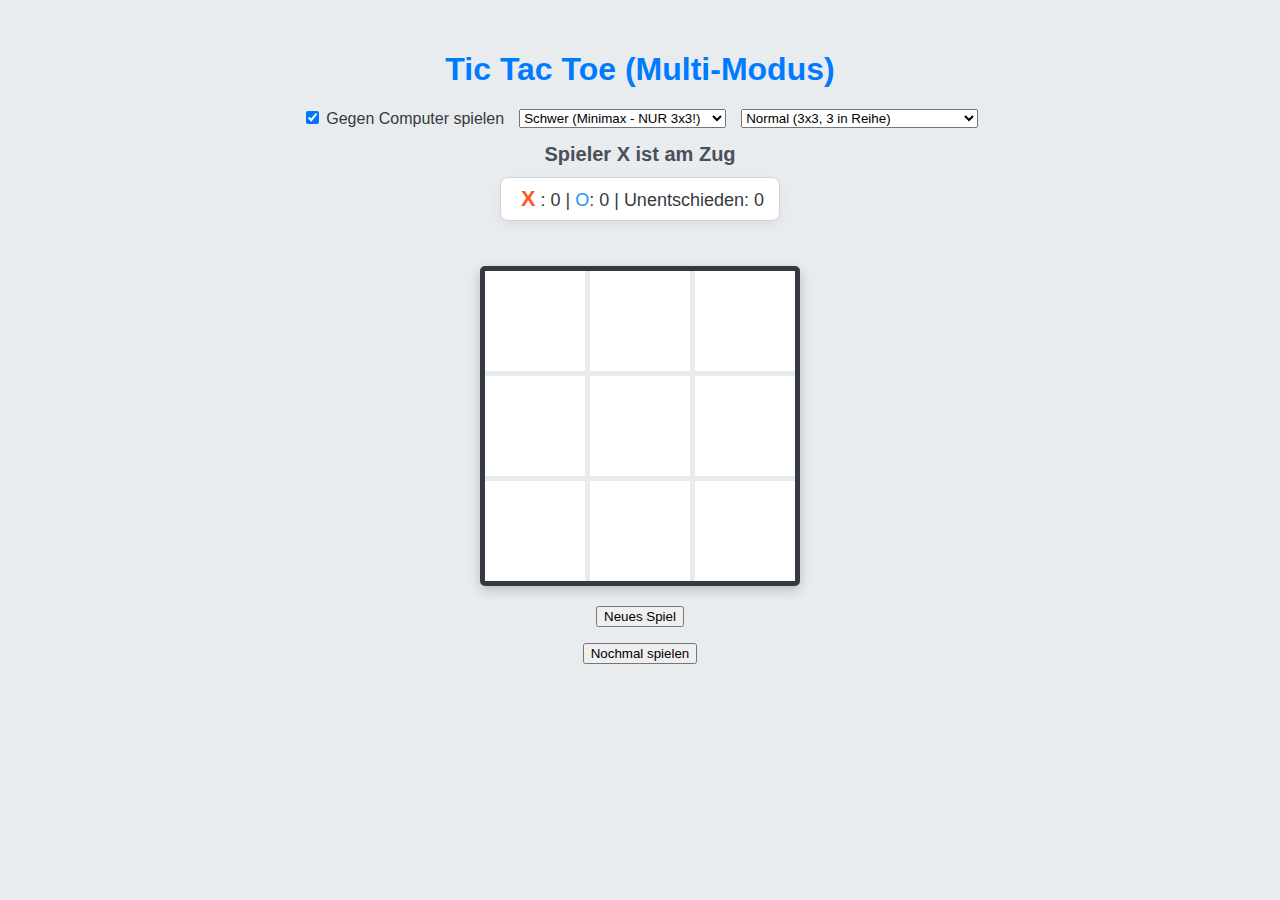
<file: index.html>
<!DOCTYPE html>
<html lang="de">
<head>
    <meta charset="UTF-8">
    <meta name="viewport" content="width=device-width, initial-scale=1.0">
    <title>Tic Tac Toe - Ultimate Multi-Modus</title>
    <link rel="stylesheet" href="style.css">
</head>
<body>
    <h1>Tic Tac Toe (Multi-Modus)</h1>
    
    <div id="steuerung">
        <label id="ki-label">
            <input type="checkbox" id="ki-modus" checked>
            Gegen Computer spielen
        </label>
        
        <select id="ki-schwierigkeit" aria-label="KI Schwierigkeit auswählen">
            <option value="hard">Schwer (Minimax - NUR 3x3!)</option>
            <option value="easy">Einfach (Zufällig - für alle Modi)</option>
        </select>

        <select id="spiel-modus" aria-label="Spielmodus auswählen">
            <option value="normal">Normal (3x3, 3 in Reihe)</option>
            <option value="gomoku">Gó-Moku (9x9, 5 in Reihe)</option>
            <option value="misere">Anti-TTT (3x3, Wer gewinnt, verliert)</option>
            <option value="blocker">Blocker (3x3, O muss X hindern)</option>
            <option value="zeitbombe">Zeitbombe (3x3, 5s pro Zug)</option>
            <option value="tausch">Tausch (3x3, Zufällige Marker)</option>
            <option value="entfernung">Entfernung (3x3, Keine Nachbarn)</option>
        </select>
    </div>

    <div id="timer-container">
        <span id="timer-label">Zeit: </span>
        <span id="timer-wert">05</span>
        <span id="timer-einheit">s</span>
    </div>

    <div id="status-nachricht"></div> 
    
    <div id="punktestand">
        <span id="label-x">X</span>: <span id="punkte-x">0</span> |
        <span id="label-o">O</span>: <span id="punkte-o">0</span> |
        <span>Unentschieden: <span id="punkte-unentschieden">0</span></span>
    </div>

    <div id="spielfeld"></div>

    <button id="neustart-button">Neues Spiel</button>

    <div id="modal" class="hidden">
        <div id="modal-content">
            <p id="modal-text"></p>
            <button id="modal-neustart">Nochmal spielen</button>
        </div>
    </div>
    
    <div id="toast-container"></div>

    <script src="script.js"></script>
</body>
</html>
</file>
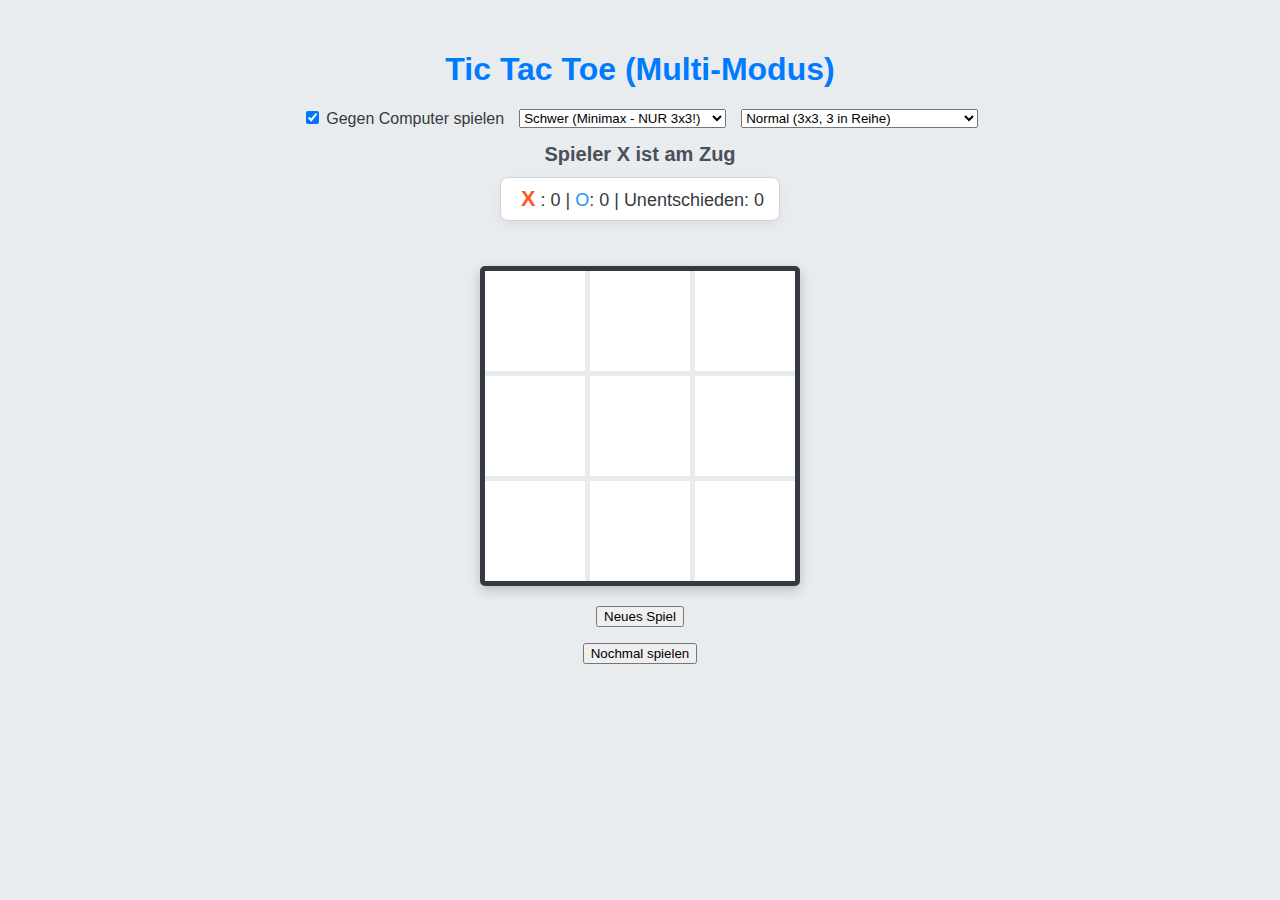
<file: tick.tac.to.html>
<!DOCTYPE html>
<html lang="de">
<head>
    <meta charset="UTF-8">
    <meta name="viewport" content="width=device-width, initial-scale=1.0">
    <title>Tic Tac Toe - Ultimate Multi-Modus</title>
    <link rel="stylesheet" href="style.css">
</head>
<body>
    <h1>Tic Tac Toe (Multi-Modus)</h1>
    
    <div id="steuerung">
        <label id="ki-label">
            <input type="checkbox" id="ki-modus" checked>
            Gegen Computer spielen
        </label>
        
        <select id="ki-schwierigkeit" aria-label="KI Schwierigkeit auswählen">
            <option value="hard">Schwer (Minimax - NUR 3x3!)</option>
            <option value="easy">Einfach (Zufällig - für alle Modi)</option>
        </select>

        <select id="spiel-modus" aria-label="Spielmodus auswählen">
            <option value="normal">Normal (3x3, 3 in Reihe)</option>
            <option value="gomoku">Gó-Moku (9x9, 5 in Reihe)</option>
            <option value="misere">Anti-TTT (3x3, Wer gewinnt, verliert)</option>
            <option value="blocker">Blocker (3x3, O muss X hindern)</option>
            <option value="zeitbombe">Zeitbombe (3x3, 5s pro Zug)</option>
            <option value="tausch">Tausch (3x3, Zufällige Marker)</option>
            <option value="entfernung">Entfernung (3x3, Keine Nachbarn)</option>
        </select>
    </div>

    <div id="timer-container">
        <span id="timer-label">Zeit: </span>
        <span id="timer-wert">05</span>
        <span id="timer-einheit">s</span>
    </div>

    <div id="status-nachricht"></div> 
    
    <div id="punktestand">
        <span id="label-x">X</span>: <span id="punkte-x">0</span> |
        <span id="label-o">O</span>: <span id="punkte-o">0</span> |
        <span>Unentschieden: <span id="punkte-unentschieden">0</span></span>
    </div>

    <div id="spielfeld"></div>

    <button id="neustart-button">Neues Spiel</button>

    <div id="modal" class="hidden">
        <div id="modal-content">
            <p id="modal-text"></p>
            <button id="modal-neustart">Nochmal spielen</button>
        </div>
    </div>
    
    <div id="toast-container"></div>

    <script src="script.js"></script>
</body>
</html>
</file>
<file: style.css>
/* Grundlegende Typografie und Layout */
body {
    font-family: 'Segoe UI', Tahoma, Geneva, Verdana, sans-serif;
    display: flex;
    flex-direction: column;
    align-items: center;
    margin-top: 30px;
    background-color: #e9ecef;
    color: #343a40;
}

h1 {
    color: #007bff;
    margin-bottom: 20px;
}

/* Steuerung und Einstellungen */
#steuerung {
    display: flex;
    flex-wrap: wrap; 
    align-items: center;
    gap: 15px;
    margin-bottom: 15px;
    max-width: 90%;
    justify-content: center;
}

/* Timer-Stil */
#timer-container {
    font-size: 22px;
    font-weight: bold;
    margin-bottom: 10px;
    padding: 5px 10px;
    border-radius: 5px;
    background-color: #f8f9fa;
    border: 1px solid #dee2e6;
    display: none; 
}
#timer-container.aktiv { display: block; }
#timer-wert { color: #28a745; transition: color 0.5s; }
#timer-wert.warnung { color: #ffc107; }
#timer-wert.kritisch { color: #dc3545; }

/* Status- und Punktestand-Anzeige */
#status-nachricht {
    font-size: 20px;
    font-weight: bold;
    color: #495057;
    margin-bottom: 10px;
    min-height: 24px;
}

#punktestand {
    font-size: 18px;
    margin-bottom: 25px;
    padding: 8px 15px;
    border: 1px solid #ced4da;
    border-radius: 8px;
    background-color: #fff;
    box-shadow: 0 4px 12px rgba(0, 0, 0, 0.05);
}

.aktiver-spieler { font-size: 1.2em; padding: 0 5px; border-radius: 3px; font-weight: 700; }
#label-x { color: #FF5722; }
#label-o { color: #2196F3; }

/* Spielfeld-Gitter - Basis-Styles */
#spielfeld {
    display: grid;
    gap: 1px;
    margin: 20px 0;
    border: 5px solid #343a40;
    border-radius: 5px;
    box-shadow: 0 4px 12px rgba(0, 0, 0, 0.2);
    cursor: pointer;
    background-color: #b0c4de; 
    transition: all 0.3s ease-in-out;
}

/* Modus-spezifische Grid-Anpassung: 3x3 */
#spielfeld.drei-x-drei {
    grid-template-columns: repeat(3, 100px);
    grid-template-rows: repeat(3, 100px);
    gap: 5px;
    background-color: transparent;
}

/* Modus-spezifische Grid-Anpassung: 9x9 */
#spielfeld.neun-x-neun {
    grid-template-columns: repeat(9, 35px);
    grid-template-rows: repeat(9, 35px);
    gap: 1px;
}

.zelle {
    background-color: #fff;
    display: flex;
    justify-content: center;
    align-items: center;
    font-weight: bold;
    user-select: none;
    transition: background-color 0.15s;
}

/* Modus-spezifische Zellengrößen */
#spielfeld.drei-x-drei .zelle {
    font-size: 48px;
}
#spielfeld.neun-x-neun .zelle {
    font-size: 18px;
}

/* Spielerfarben und Animationen (wie zuvor) */
.zelle.x { color: #FF5722; }
.zelle.o { color: #2196F3; }
.zelle.gewinner { background-color: #ffd700; box-shadow: inset 0 0 15px rgba(255, 215, 0, 0.9); }
#spielfeld.deaktiviert { opacity: 0.4; cursor: default; pointer-events: none; }
.zelle.leer:hover.x-hover { background-color: rgba(255, 87, 34, 0.15); }
.zelle.leer:hover.o-hover { background-color: rgba(33, 150, 243, 0.15); }

/* Responsive Anpassungen */
@media (max-width: 600px) {
    #spielfeld.neun-x-neun {
        grid-template-columns: repeat(9, 30px);
        grid-template-rows: repeat(9, 30px);
    }
    #spielfeld.drei-x-drei {
        grid-template-columns: repeat(3, 80px);
        grid-template-rows: repeat(3, 80px);
    }
    #spielfeld.drei-x-drei .zelle { font-size: 40px; }
    #spielfeld.neun-x-neun .zelle { font-size: 16px; }
}
</file>
